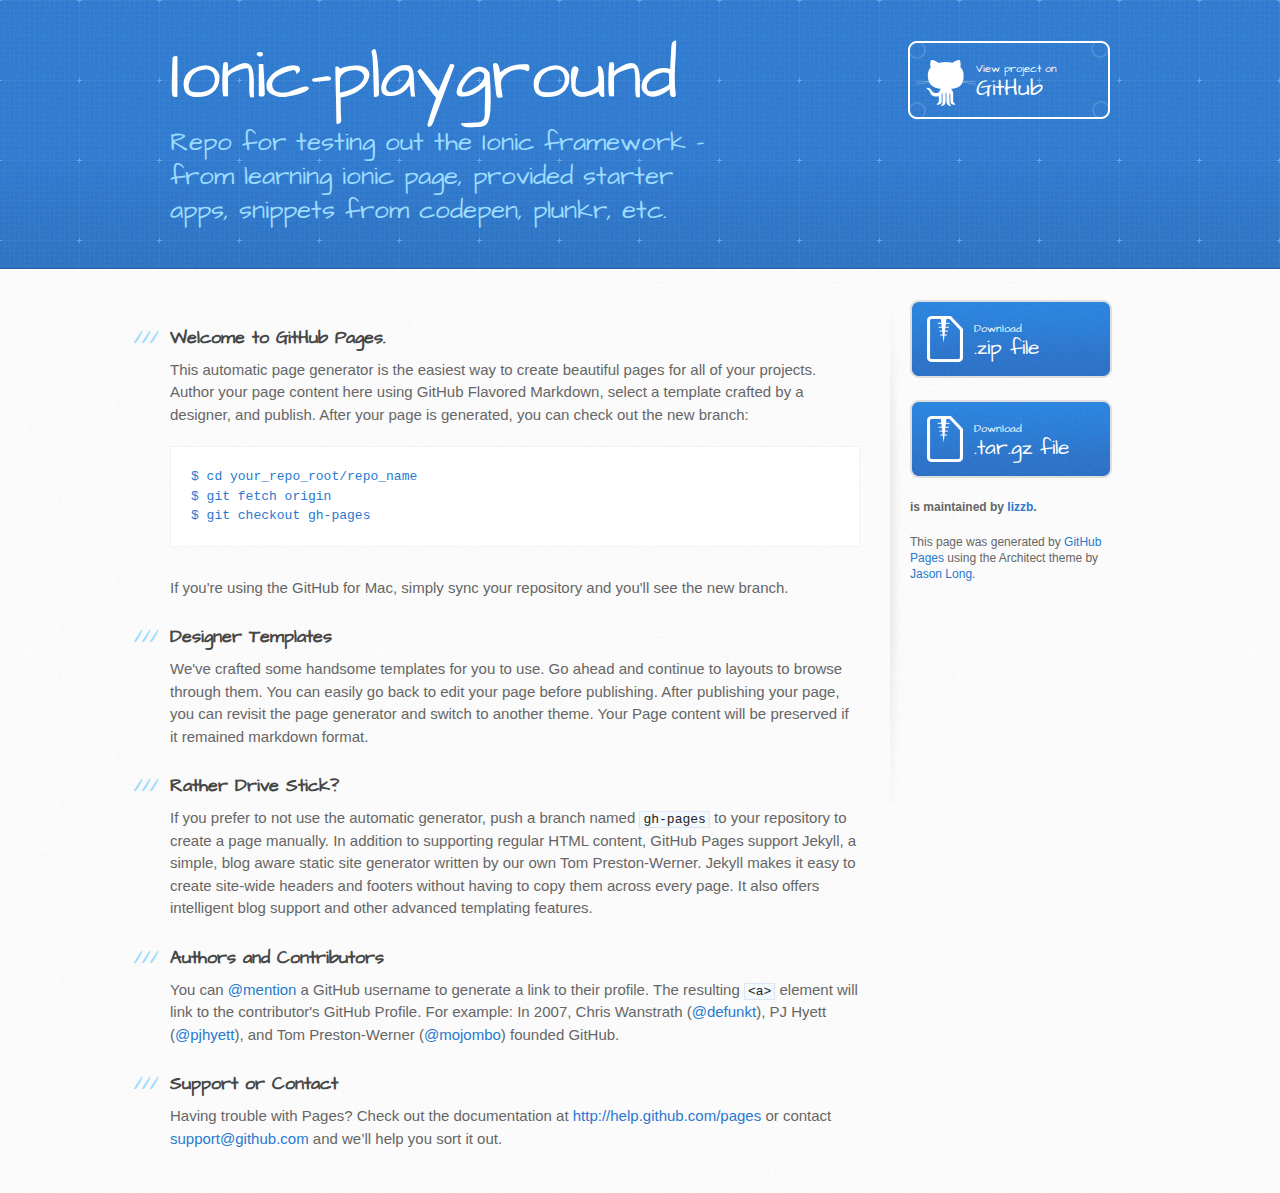
<file: index.html>
<!DOCTYPE html>
<html>
  <head>
    <meta charset='utf-8'>
    <meta http-equiv="X-UA-Compatible" content="chrome=1">
    <meta name="viewport" content="width=device-width, initial-scale=1, maximum-scale=1">
    <link href='https://fonts.googleapis.com/css?family=Architects+Daughter' rel='stylesheet' type='text/css'>
    <link rel="stylesheet" type="text/css" href="stylesheets/stylesheet.css" media="screen">
    <link rel="stylesheet" type="text/css" href="stylesheets/pygment_trac.css" media="screen">
    <link rel="stylesheet" type="text/css" href="stylesheets/print.css" media="print">

    <!--[if lt IE 9]>
    <script src="//html5shiv.googlecode.com/svn/trunk/html5.js"></script>
    <![endif]-->

    <title>Ionic-playground by lizzb</title>
  </head>

  <body>
    <header>
      <div class="inner">
        <h1>Ionic-playground</h1>
        <h2>Repo for testing out the Ionic framework - from learning ionic page, provided starter apps, snippets from codepen, plunkr, etc.</h2>
        <a href="https://github.com/lizzb/ionic-playground" class="button"><small>View project on</small>GitHub</a>
      </div>
    </header>

    <div id="content-wrapper">
      <div class="inner clearfix">
        <section id="main-content">
          <h3>
<a name="welcome-to-github-pages" class="anchor" href="#welcome-to-github-pages"><span class="octicon octicon-link"></span></a>Welcome to GitHub Pages.</h3>

<p>This automatic page generator is the easiest way to create beautiful pages for all of your projects. Author your page content here using GitHub Flavored Markdown, select a template crafted by a designer, and publish. After your page is generated, you can check out the new branch:</p>

<pre><code>$ cd your_repo_root/repo_name
$ git fetch origin
$ git checkout gh-pages
</code></pre>

<p>If you're using the GitHub for Mac, simply sync your repository and you'll see the new branch.</p>

<h3>
<a name="designer-templates" class="anchor" href="#designer-templates"><span class="octicon octicon-link"></span></a>Designer Templates</h3>

<p>We've crafted some handsome templates for you to use. Go ahead and continue to layouts to browse through them. You can easily go back to edit your page before publishing. After publishing your page, you can revisit the page generator and switch to another theme. Your Page content will be preserved if it remained markdown format.</p>

<h3>
<a name="rather-drive-stick" class="anchor" href="#rather-drive-stick"><span class="octicon octicon-link"></span></a>Rather Drive Stick?</h3>

<p>If you prefer to not use the automatic generator, push a branch named <code>gh-pages</code> to your repository to create a page manually. In addition to supporting regular HTML content, GitHub Pages support Jekyll, a simple, blog aware static site generator written by our own Tom Preston-Werner. Jekyll makes it easy to create site-wide headers and footers without having to copy them across every page. It also offers intelligent blog support and other advanced templating features.</p>

<h3>
<a name="authors-and-contributors" class="anchor" href="#authors-and-contributors"><span class="octicon octicon-link"></span></a>Authors and Contributors</h3>

<p>You can <a href="https://github.com/blog/821" class="user-mention">@mention</a> a GitHub username to generate a link to their profile. The resulting <code>&lt;a&gt;</code> element will link to the contributor's GitHub Profile. For example: In 2007, Chris Wanstrath (<a href="https://github.com/defunkt" class="user-mention">@defunkt</a>), PJ Hyett (<a href="https://github.com/pjhyett" class="user-mention">@pjhyett</a>), and Tom Preston-Werner (<a href="https://github.com/mojombo" class="user-mention">@mojombo</a>) founded GitHub.</p>

<h3>
<a name="support-or-contact" class="anchor" href="#support-or-contact"><span class="octicon octicon-link"></span></a>Support or Contact</h3>

<p>Having trouble with Pages? Check out the documentation at <a href="http://help.github.com/pages">http://help.github.com/pages</a> or contact <a href="mailto:support@github.com">support@github.com</a> and we’ll help you sort it out.</p>
        </section>

        <aside id="sidebar">
          <a href="https://github.com/lizzb/ionic-playground/zipball/master" class="button">
            <small>Download</small>
            .zip file
          </a>
          <a href="https://github.com/lizzb/ionic-playground/tarball/master" class="button">
            <small>Download</small>
            .tar.gz file
          </a>

          <p class="repo-owner"><a href="https://github.com/lizzb/ionic-playground"></a> is maintained by <a href="https://github.com/lizzb">lizzb</a>.</p>

          <p>This page was generated by <a href="https://pages.github.com">GitHub Pages</a> using the Architect theme by <a href="https://twitter.com/jasonlong">Jason Long</a>.</p>
        </aside>
      </div>
    </div>

  
  </body>
</html>
</file>
<file: stylesheets/pygment_trac.css>
.highlight  { background: #ffffff; }
.highlight .c { color: #999988; font-style: italic } /* Comment */
.highlight .err { color: #a61717; background-color: #e3d2d2 } /* Error */
.highlight .k { font-weight: bold } /* Keyword */
.highlight .o { font-weight: bold } /* Operator */
.highlight .cm { color: #999988; font-style: italic } /* Comment.Multiline */
.highlight .cp { color: #999999; font-weight: bold } /* Comment.Preproc */
.highlight .c1 { color: #999988; font-style: italic } /* Comment.Single */
.highlight .cs { color: #999999; font-weight: bold; font-style: italic } /* Comment.Special */
.highlight .gd { color: #000000; background-color: #ffdddd } /* Generic.Deleted */
.highlight .gd .x { color: #000000; background-color: #ffaaaa } /* Generic.Deleted.Specific */
.highlight .ge { font-style: italic } /* Generic.Emph */
.highlight .gr { color: #aa0000 } /* Generic.Error */
.highlight .gh { color: #999999 } /* Generic.Heading */
.highlight .gi { color: #000000; background-color: #ddffdd } /* Generic.Inserted */
.highlight .gi .x { color: #000000; background-color: #aaffaa } /* Generic.Inserted.Specific */
.highlight .go { color: #888888 } /* Generic.Output */
.highlight .gp { color: #555555 } /* Generic.Prompt */
.highlight .gs { font-weight: bold } /* Generic.Strong */
.highlight .gu { color: #800080; font-weight: bold; } /* Generic.Subheading */
.highlight .gt { color: #aa0000 } /* Generic.Traceback */
.highlight .kc { font-weight: bold } /* Keyword.Constant */
.highlight .kd { font-weight: bold } /* Keyword.Declaration */
.highlight .kn { font-weight: bold } /* Keyword.Namespace */
.highlight .kp { font-weight: bold } /* Keyword.Pseudo */
.highlight .kr { font-weight: bold } /* Keyword.Reserved */
.highlight .kt { color: #445588; font-weight: bold } /* Keyword.Type */
.highlight .m { color: #009999 } /* Literal.Number */
.highlight .s { color: #d14 } /* Literal.String */
.highlight .na { color: #008080 } /* Name.Attribute */
.highlight .nb { color: #0086B3 } /* Name.Builtin */
.highlight .nc { color: #445588; font-weight: bold } /* Name.Class */
.highlight .no { color: #008080 } /* Name.Constant */
.highlight .ni { color: #800080 } /* Name.Entity */
.highlight .ne { color: #990000; font-weight: bold } /* Name.Exception */
.highlight .nf { color: #990000; font-weight: bold } /* Name.Function */
.highlight .nn { color: #555555 } /* Name.Namespace */
.highlight .nt { color: #000080 } /* Name.Tag */
.highlight .nv { color: #008080 } /* Name.Variable */
.highlight .ow { font-weight: bold } /* Operator.Word */
.highlight .w { color: #bbbbbb } /* Text.Whitespace */
.highlight .mf { color: #009999 } /* Literal.Number.Float */
.highlight .mh { color: #009999 } /* Literal.Number.Hex */
.highlight .mi { color: #009999 } /* Literal.Number.Integer */
.highlight .mo { color: #009999 } /* Literal.Number.Oct */
.highlight .sb { color: #d14 } /* Literal.String.Backtick */
.highlight .sc { color: #d14 } /* Literal.String.Char */
.highlight .sd { color: #d14 } /* Literal.String.Doc */
.highlight .s2 { color: #d14 } /* Literal.String.Double */
.highlight .se { color: #d14 } /* Literal.String.Escape */
.highlight .sh { color: #d14 } /* Literal.String.Heredoc */
.highlight .si { color: #d14 } /* Literal.String.Interpol */
.highlight .sx { color: #d14 } /* Literal.String.Other */
.highlight .sr { color: #009926 } /* Literal.String.Regex */
.highlight .s1 { color: #d14 } /* Literal.String.Single */
.highlight .ss { color: #990073 } /* Literal.String.Symbol */
.highlight .bp { color: #999999 } /* Name.Builtin.Pseudo */
.highlight .vc { color: #008080 } /* Name.Variable.Class */
.highlight .vg { color: #008080 } /* Name.Variable.Global */
.highlight .vi { color: #008080 } /* Name.Variable.Instance */
.highlight .il { color: #009999 } /* Literal.Number.Integer.Long */

.type-csharp .highlight .k { color: #0000FF }
.type-csharp .highlight .kt { color: #0000FF }
.type-csharp .highlight .nf { color: #000000; font-weight: normal }
.type-csharp .highlight .nc { color: #2B91AF }
.type-csharp .highlight .nn { color: #000000 }
.type-csharp .highlight .s { color: #A31515 }
.type-csharp .highlight .sc { color: #A31515 }
</file>
<file: stylesheets/print.css>
html, body, div, span, applet, object, iframe,
h1, h2, h3, h4, h5, h6, p, blockquote, pre,
a, abbr, acronym, address, big, cite, code,
del, dfn, em, img, ins, kbd, q, s, samp,
small, strike, strong, sub, sup, tt, var,
b, u, i, center,
dl, dt, dd, ol, ul, li,
fieldset, form, label, legend,
table, caption, tbody, tfoot, thead, tr, th, td,
article, aside, canvas, details, embed, 
figure, figcaption, footer, header, hgroup, 
menu, nav, output, ruby, section, summary,
time, mark, audio, video {
  margin: 0;
  padding: 0;
  border: 0;
  font-size: 100%;
  font: inherit;
  vertical-align: baseline;
}
/* HTML5 display-role reset for older browsers */
article, aside, details, figcaption, figure, 
footer, header, hgroup, menu, nav, section {
  display: block;
}
body {
  line-height: 1;
}
ol, ul {
  list-style: none;
}
blockquote, q {
  quotes: none;
}
blockquote:before, blockquote:after,
q:before, q:after {
  content: '';
  content: none;
}
table {
  border-collapse: collapse;
  border-spacing: 0;
}
body {
  font-size: 13px;
  line-height: 1.5; 
  font-family: 'Helvetica Neue', Helvetica, Arial, serif;
  color: #000;
}

a {
  color: #d5000d;
  font-weight: bold;
}

header {
  padding-top: 35px;
  padding-bottom: 10px;
}

header h1 {
  font-weight: bold;
  letter-spacing: -1px;
  font-size: 48px;
  color: #303030;
  line-height: 1.2;
}

header h2 {
  letter-spacing: -1px;
  font-size: 24px;
  color: #aaa;
  font-weight: normal;
  line-height: 1.3;
}
#downloads {
  display: none;
}
#main_content {
  padding-top: 20px;
}

code, pre {
  font-family: Monaco, "Bitstream Vera Sans Mono", "Lucida Console", Terminal;
  color: #222;
  margin-bottom: 30px;
  font-size: 12px;
}

code {
  padding: 0 3px;
}

pre {
  border: solid 1px #ddd;
  padding: 20px;
  overflow: auto;
}
pre code {
  padding: 0;
}

ul, ol, dl {
  margin-bottom: 20px;
}


/* COMMON STYLES */

table {
  width: 100%;
  border: 1px solid #ebebeb;
}

th {
  font-weight: 500;
}

td {
  border: 1px solid #ebebeb;
  text-align: center; 
  font-weight: 300;
}

form {
  background: #f2f2f2;
  padding: 20px;
  
}


/* GENERAL ELEMENT TYPE STYLES */

h1 {
  font-size: 2.8em;
} 

h2 {
  font-size: 22px;
  font-weight: bold;
  color: #303030;
  margin-bottom: 8px;
} 

h3 {
  color: #d5000d;
  font-size: 18px;
  font-weight: bold;
  margin-bottom: 8px;
} 
 
h4 {
  font-size: 16px;
  color: #303030;
  font-weight: bold;
} 

h5 {
  font-size: 1em;
  color: #303030;
} 

h6 {
  font-size: .8em;
  color: #303030;
} 

p {
  font-weight: 300;
  margin-bottom: 20px;
}
 
a {
  text-decoration: none;
}

p a {
  font-weight: 400;
}

blockquote {
  font-size: 1.6em;
  border-left: 10px solid #e9e9e9;
  margin-bottom: 20px;
  padding: 0 0 0 30px;
}

ul li {
  list-style: disc inside;
  padding-left: 20px;
}

ol li {
  list-style: decimal inside;
  padding-left: 3px;
}

dl dd {
  font-style: italic;
  font-weight: 100;
}

footer {
  margin-top: 40px;
  padding-top: 20px;
  padding-bottom: 30px;
  font-size: 13px;
  color: #aaa;
}

footer a {
  color: #666;
}

/* MISC */
.clearfix:after {
  clear: both;
  content: '.';
  display: block;
  visibility: hidden;
  height: 0;
}

.clearfix {display: inline-block;}
* html .clearfix {height: 1%;}
.clearfix {display: block;}
</file>
<file: stylesheets/stylesheet.css>
/* http://meyerweb.com/eric/tools/css/reset/ 
   v2.0 | 20110126
   License: none (public domain)
*/
html, body, div, span, applet, object, iframe,
h1, h2, h3, h4, h5, h6, p, blockquote, pre,
a, abbr, acronym, address, big, cite, code,
del, dfn, em, img, ins, kbd, q, s, samp,
small, strike, strong, sub, sup, tt, var,
b, u, i, center,
dl, dt, dd, ol, ul, li,
fieldset, form, label, legend,
table, caption, tbody, tfoot, thead, tr, th, td,
article, aside, canvas, details, embed, 
figure, figcaption, footer, header, hgroup, 
menu, nav, output, ruby, section, summary,
time, mark, audio, video {
	margin: 0;
	padding: 0;
	border: 0;
	font-size: 100%;
	font: inherit;
	vertical-align: baseline;
}
/* HTML5 display-role reset for older browsers */
article, aside, details, figcaption, figure, 
footer, header, hgroup, menu, nav, section {
	display: block;
}
body {
	line-height: 1;
}
ol, ul {
	list-style: none;
}
blockquote, q {
	quotes: none;
}
blockquote:before, blockquote:after,
q:before, q:after {
	content: '';
	content: none;
}
table {
	border-collapse: collapse;
	border-spacing: 0;
}

/* LAYOUT STYLES */
body {
  font-size: 15px;
  line-height: 1.5; 
  background: #fafafa url(../images/body-bg.jpg) 0 0 repeat;
  font-family: 'Helvetica Neue', Helvetica, Arial, serif;
  font-weight: 400;
  color: #666;
}

a {
  color: #2879d0;
}
a:hover {
  color: #2268b2;
}

header {
  padding-top: 40px;
  padding-bottom: 40px;
  font-family: 'Architects Daughter', 'Helvetica Neue', Helvetica, Arial, serif; 
  background: #2e7bcf url(../images/header-bg.jpg) 0 0 repeat-x;
  border-bottom: solid 1px #275da1;
}

header h1 {
  letter-spacing: -1px;
  font-size: 72px;
  color: #fff;
  line-height: 1;
  margin-bottom: 0.2em;
  width: 540px;
}

header h2 {
  font-size: 26px;
  color: #9ddcff;
  font-weight: normal;
  line-height: 1.3;
  width: 540px;
  letter-spacing: 0;
}

.inner {
  position: relative;
  width: 940px;
  margin: 0 auto;
}

#content-wrapper {
  border-top: solid 1px #fff;
  padding-top: 30px;
}

#main-content {
  width: 690px;
  float: left;
}

#main-content img {
  max-width: 100%;
}

aside#sidebar {
  width: 200px;
  padding-left: 20px;
  min-height: 504px;
  float: right;
  background: transparent url(../images/sidebar-bg.jpg) 0 0 no-repeat;
  font-size: 12px;
  line-height: 1.3;
}

aside#sidebar p.repo-owner,
aside#sidebar p.repo-owner a {
  font-weight: bold;
}

#downloads {
  margin-bottom: 40px;
}

a.button {
  width: 134px;
  height: 58px;
  line-height: 1.2;
  font-size: 23px;
  color: #fff;
  padding-left: 68px;
  padding-top: 22px;
  font-family: 'Architects Daughter', 'Helvetica Neue', Helvetica, Arial, serif; 
}
a.button small {
  display: block;
  font-size: 11px;
}
header a.button {
  position: absolute;
  right: 0;
  top: 0;
  background: transparent url(../images/github-button.png) 0 0 no-repeat;
}
aside a.button {
  width: 138px;
  padding-left: 64px;
  display: block;
  background: transparent url(../images/download-button.png) 0 0 no-repeat;
  margin-bottom: 20px;
  font-size: 21px;
}

code, pre {
  font-family: Monaco, "Bitstream Vera Sans Mono", "Lucida Console", Terminal, monospace;
  color: #222;
  margin-bottom: 30px;
  font-size: 13px;
}

code {
  background-color: #f2f8fc;
  border: solid 1px #dbe7f3;
  padding: 0 3px;
}

pre {
  padding: 20px;
  background: #fff;
  text-shadow: none;
  overflow: auto;
  border: solid 1px #f2f2f2;
}
pre code {
  color: #2879d0;
  background-color: #fff;
  border: none;
  padding: 0;
}

ul, ol, dl {
  margin-bottom: 20px;
}


/* COMMON STYLES */

hr {
  height: 1px;
  line-height: 1px;
  margin-top: 1em;
  padding-bottom: 1em;
  border: none;
  background: transparent url('../images/hr.png') 0 0 no-repeat;
}

table {
  width: 100%;
  border: 1px solid #ebebeb;
}

th {
  font-weight: 500;
}

td {
  border: 1px solid #ebebeb;
  text-align: center; 
  font-weight: 300;
}

form {
  background: #f2f2f2;
  padding: 20px;
  
}


/* GENERAL ELEMENT TYPE STYLES */

#main-content h1 {
  font-family: 'Architects Daughter', 'Helvetica Neue', Helvetica, Arial, serif; 
  font-size: 2.8em;
  letter-spacing: -1px;
  color: #474747;
} 

#main-content h1:before {
  content: "/";
  color: #9ddcff;
  padding-right: 0.3em;
  margin-left: -0.9em;
}

#main-content h2 {
  font-family: 'Architects Daughter', 'Helvetica Neue', Helvetica, Arial, serif; 
  font-size: 22px;
  font-weight: bold;
  margin-bottom: 8px;
  color: #474747;
} 
#main-content h2:before {
  content: "//";
  color: #9ddcff;
  padding-right: 0.3em;
  margin-left: -1.5em;
}

#main-content h3 {
  font-family: 'Architects Daughter', 'Helvetica Neue', Helvetica, Arial, serif; 
  font-size: 18px;
  font-weight: bold;
  margin-top: 24px;
  margin-bottom: 8px;
  color: #474747;
} 
 
#main-content h3:before {
  content: "///";
  color: #9ddcff;
  padding-right: 0.3em;
  margin-left: -2em;
}

#main-content h4 {
  font-family: 'Architects Daughter', 'Helvetica Neue', Helvetica, Arial, serif; 
  font-size: 15px;
  font-weight: bold;
  color: #474747;
} 

h4:before {
  content: "////";
  color: #9ddcff;
  padding-right: 0.3em;
  margin-left: -2.8em;
}

#main-content h5 {
  font-family: 'Architects Daughter', 'Helvetica Neue', Helvetica, Arial, serif; 
  font-size: 14px;
  color: #474747;
} 
h5:before {
  content: "/////";
  color: #9ddcff;
  padding-right: 0.3em;
  margin-left: -3.2em;
}

#main-content h6 {
  font-family: 'Architects Daughter', 'Helvetica Neue', Helvetica, Arial, serif; 
  font-size: .8em;
  color: #474747;
} 
h6:before {
  content: "//////";
  color: #9ddcff;
  padding-right: 0.3em;
  margin-left: -3.7em;
}

p {
  margin-bottom: 20px;
}
 
a {
  text-decoration: none;
}

p a {
  font-weight: 400;
}

blockquote {
  font-size: 1.6em;
  border-left: 10px solid #e9e9e9;
  margin-bottom: 20px;
  padding: 0 0 0 30px;
}

ul {
  list-style: disc inside;
  padding-left: 20px;
}

ol {
  list-style: decimal inside;
  padding-left: 3px;
}

dl dd {
  font-style: italic;
  font-weight: 100;
}

footer {
  background: transparent url('../images/hr.png') 0 0 no-repeat;
  margin-top: 40px;
  padding-top: 20px;
  padding-bottom: 30px;
  font-size: 13px;
  color: #aaa;
}

footer a {
  color: #666;
}
footer a:hover {
  color: #444;
}

/* MISC */
.clearfix:after {
  clear: both;
  content: '.';
  display: block;
  visibility: hidden;
  height: 0;
}

.clearfix {display: inline-block;}
* html .clearfix {height: 1%;}
.clearfix {display: block;}

/* #Media Queries
================================================== */

/* Smaller than standard 960 (devices and browsers) */
@media only screen and (max-width: 959px) {}

/* Tablet Portrait size to standard 960 (devices and browsers) */
@media only screen and (min-width: 768px) and (max-width: 959px) {
  .inner {
    width: 740px;
  }
  header h1, header h2 {
    width: 340px;
  }
  header h1 {
    font-size: 60px;
  }
  header h2 {
    font-size: 30px;
  }
  #main-content {
    width: 490px;
  }
  #main-content h1:before,
  #main-content h2:before,
  #main-content h3:before,
  #main-content h4:before,
  #main-content h5:before,
  #main-content h6:before {
    content: none;
    padding-right: 0;
    margin-left: 0;
  }
}

/* All Mobile Sizes (devices and browser) */
@media only screen and (max-width: 767px) {
  .inner {
    width: 93%;
  }
  header {
    padding: 20px 0;
  }
  header .inner {
    position: relative;
  }
  header h1, header h2 {
    width: 100%;
  }
  header h1 {
    font-size: 48px;
  }
  header h2 {
    font-size: 24px;
  }
  header a.button {
    background-image: none;
    width: auto;
    height: auto;
    display: inline-block;
    margin-top: 15px;
    padding: 5px 10px;
    position: relative;
    text-align: center;
    font-size: 13px;
    line-height: 1;
    background-color: #9ddcff;
    color: #2879d0;
    -moz-border-radius: 5px;
    -webkit-border-radius: 5px;                     
    border-radius: 5px;    
  }
  header a.button small {
    font-size: 13px;
    display: inline;
  }
  #main-content,
  aside#sidebar {
    float: none;
    width: 100% ! important;
  }
  aside#sidebar {
    background-image: none;
    margin-top: 20px;
    border-top: solid 1px #ddd;
    padding: 20px 0;
    min-height: 0;
  }
  aside#sidebar a.button {
    display: none;
  }
  #main-content h1:before,
  #main-content h2:before,
  #main-content h3:before,
  #main-content h4:before,
  #main-content h5:before,
  #main-content h6:before {
    content: none;
    padding-right: 0;
    margin-left: 0;
  }
}

/* Mobile Landscape Size to Tablet Portrait (devices and browsers) */
@media only screen and (min-width: 480px) and (max-width: 767px) {}

/* Mobile Portrait Size to Mobile Landscape Size (devices and browsers) */
@media only screen and (max-width: 479px) {}
</file>
